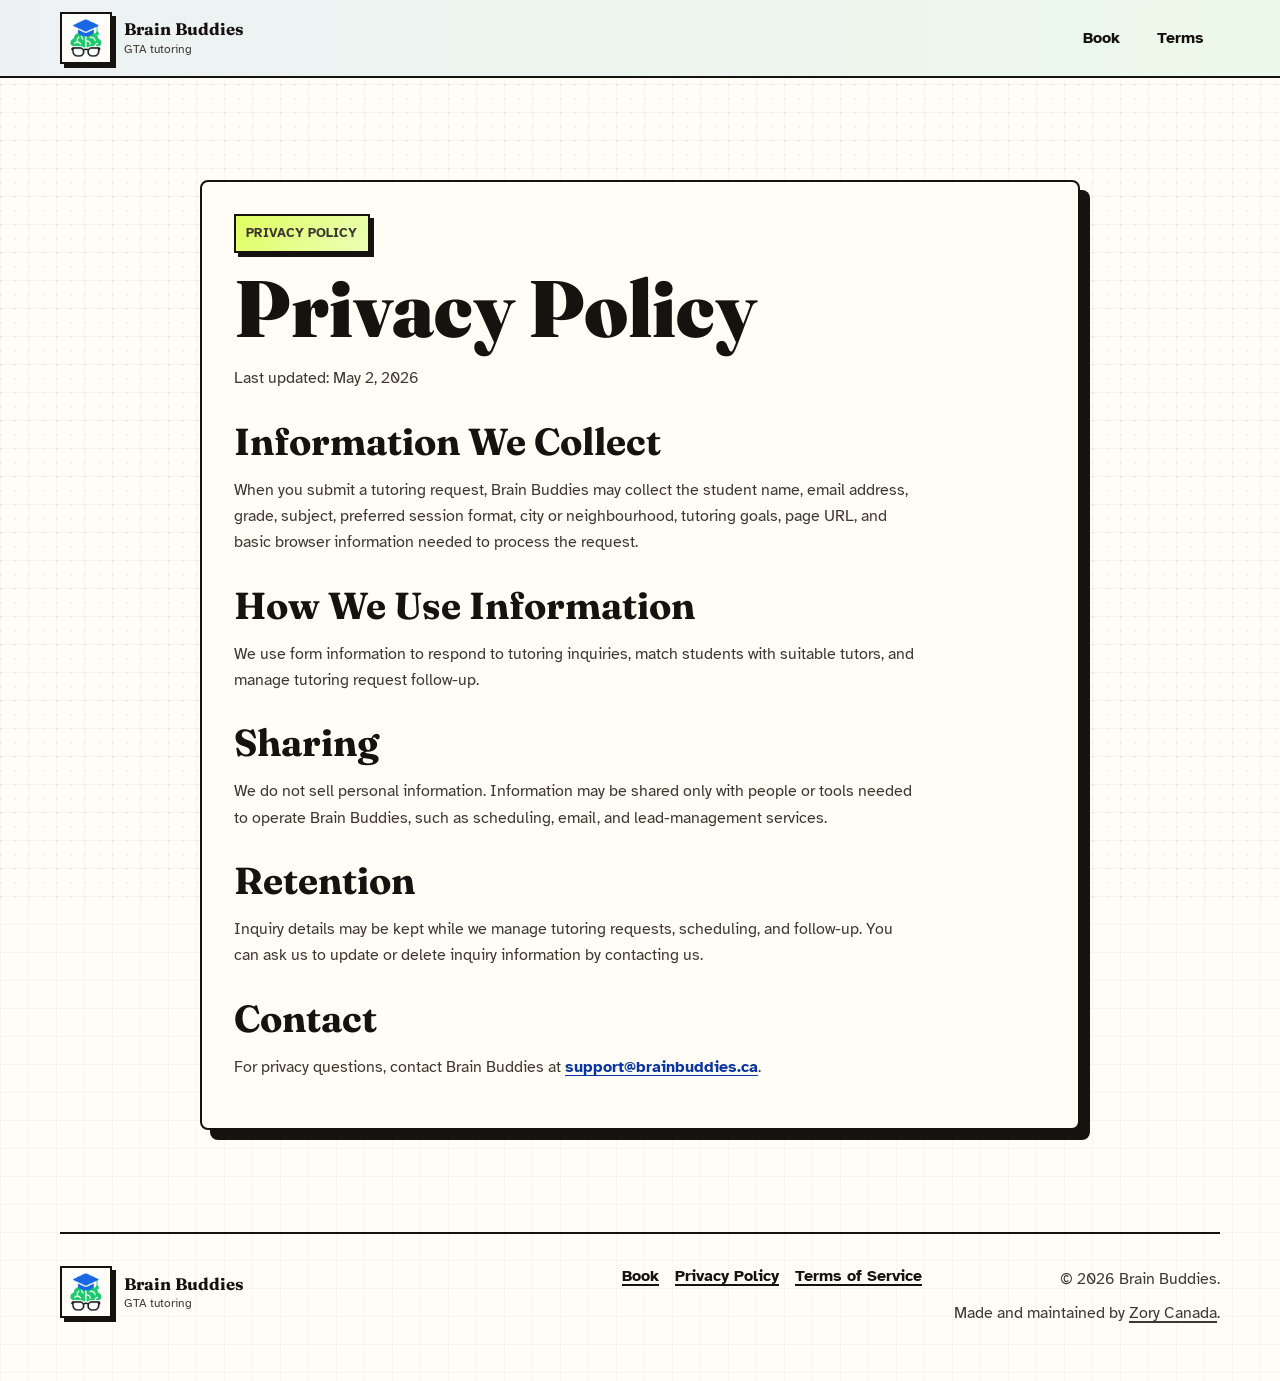
<file: privacy.html>
<!doctype html>
<html lang="en-CA">
  <head>
    <meta charset="utf-8">
    <meta name="viewport" content="width=device-width, initial-scale=1">
    <title>Privacy Policy | Brain Buddies GTA Tutoring</title>
    <meta
      name="description"
      content="Privacy policy for Brain Buddies GTA Tutoring lead forms, consultation requests, and tutoring inquiries."
    >
    <meta name="robots" content="index, follow">
    <link rel="canonical" href="https://brainbuddies.ca/privacy.html">
    <link rel="preconnect" href="https://fonts.googleapis.com">
    <link rel="preconnect" href="https://fonts.gstatic.com" crossorigin>
    <link
      href="https://fonts.googleapis.com/css2?family=Atkinson+Hyperlegible:wght@400;700&family=Fraunces:opsz,wght@9..144,650..900&display=swap"
      rel="stylesheet"
    >
    <link rel="icon" type="image/png" href="brain-buddies-logo-mark.png">
    <link rel="stylesheet" href="styles.css">
  </head>
  <body>
    <header class="site-header">
      <nav class="nav" aria-label="Main navigation">
        <a class="brand" href="index.html#top" aria-label="Brain Buddies home">
          <span class="brand-mark" aria-hidden="true">
            <img src="brain-buddies-logo-mark.png" alt="" decoding="async">
          </span>
          <span>
            <strong>Brain Buddies</strong>
            <small>GTA tutoring</small>
          </span>
        </a>
        <div class="nav-links">
          <a href="index.html#booking">Book</a>
          <a href="terms.html">Terms</a>
        </div>
      </nav>
    </header>

    <main class="legal-page">
      <article class="legal-document">
        <p class="section-kicker">Privacy Policy</p>
        <h1>Privacy Policy</h1>
        <p>Last updated: May 2, 2026</p>

        <h2>Information We Collect</h2>
        <p>
          When you submit a tutoring request, Brain Buddies may collect the student name, email
          address, grade, subject, preferred session format, city or neighbourhood, tutoring goals,
          page URL, and basic browser information needed to process the request.
        </p>

        <h2>How We Use Information</h2>
        <p>
          We use form information to respond to tutoring inquiries, match students with suitable
          tutors, and manage tutoring request follow-up.
        </p>

        <h2>Sharing</h2>
        <p>
          We do not sell personal information. Information may be shared only with people or tools
          needed to operate Brain Buddies, such as scheduling, email, and lead-management services.
        </p>

        <h2>Retention</h2>
        <p>
          Inquiry details may be kept while we manage tutoring requests, scheduling, and follow-up.
          You can ask us to update or delete inquiry information by contacting us.
        </p>

        <h2>Contact</h2>
        <p>
          For privacy questions, contact Brain Buddies at
          <a href="mailto:support@brainbuddies.ca">support@brainbuddies.ca</a>.
        </p>
      </article>
    </main>

    <footer class="site-footer">
      <div>
        <a class="brand footer-brand" href="index.html#top" aria-label="Brain Buddies home">
          <span class="brand-mark" aria-hidden="true">
            <img src="brain-buddies-logo-mark.png" alt="" loading="lazy" decoding="async">
          </span>
          <span>
            <strong>Brain Buddies</strong>
            <small>GTA tutoring</small>
          </span>
        </a>
      </div>
      <div class="footer-links">
        <a href="index.html#booking">Book</a>
        <a href="privacy.html">Privacy Policy</a>
        <a href="terms.html">Terms of Service</a>
      </div>
      <div class="footer-meta">
        <p>© 2026 Brain Buddies.</p>
        <p>Made and maintained by <a href="https://zory.ca" target="_blank" rel="noopener">Zory Canada</a>.</p>
      </div>
    </footer>
  </body>
</html>
</file>
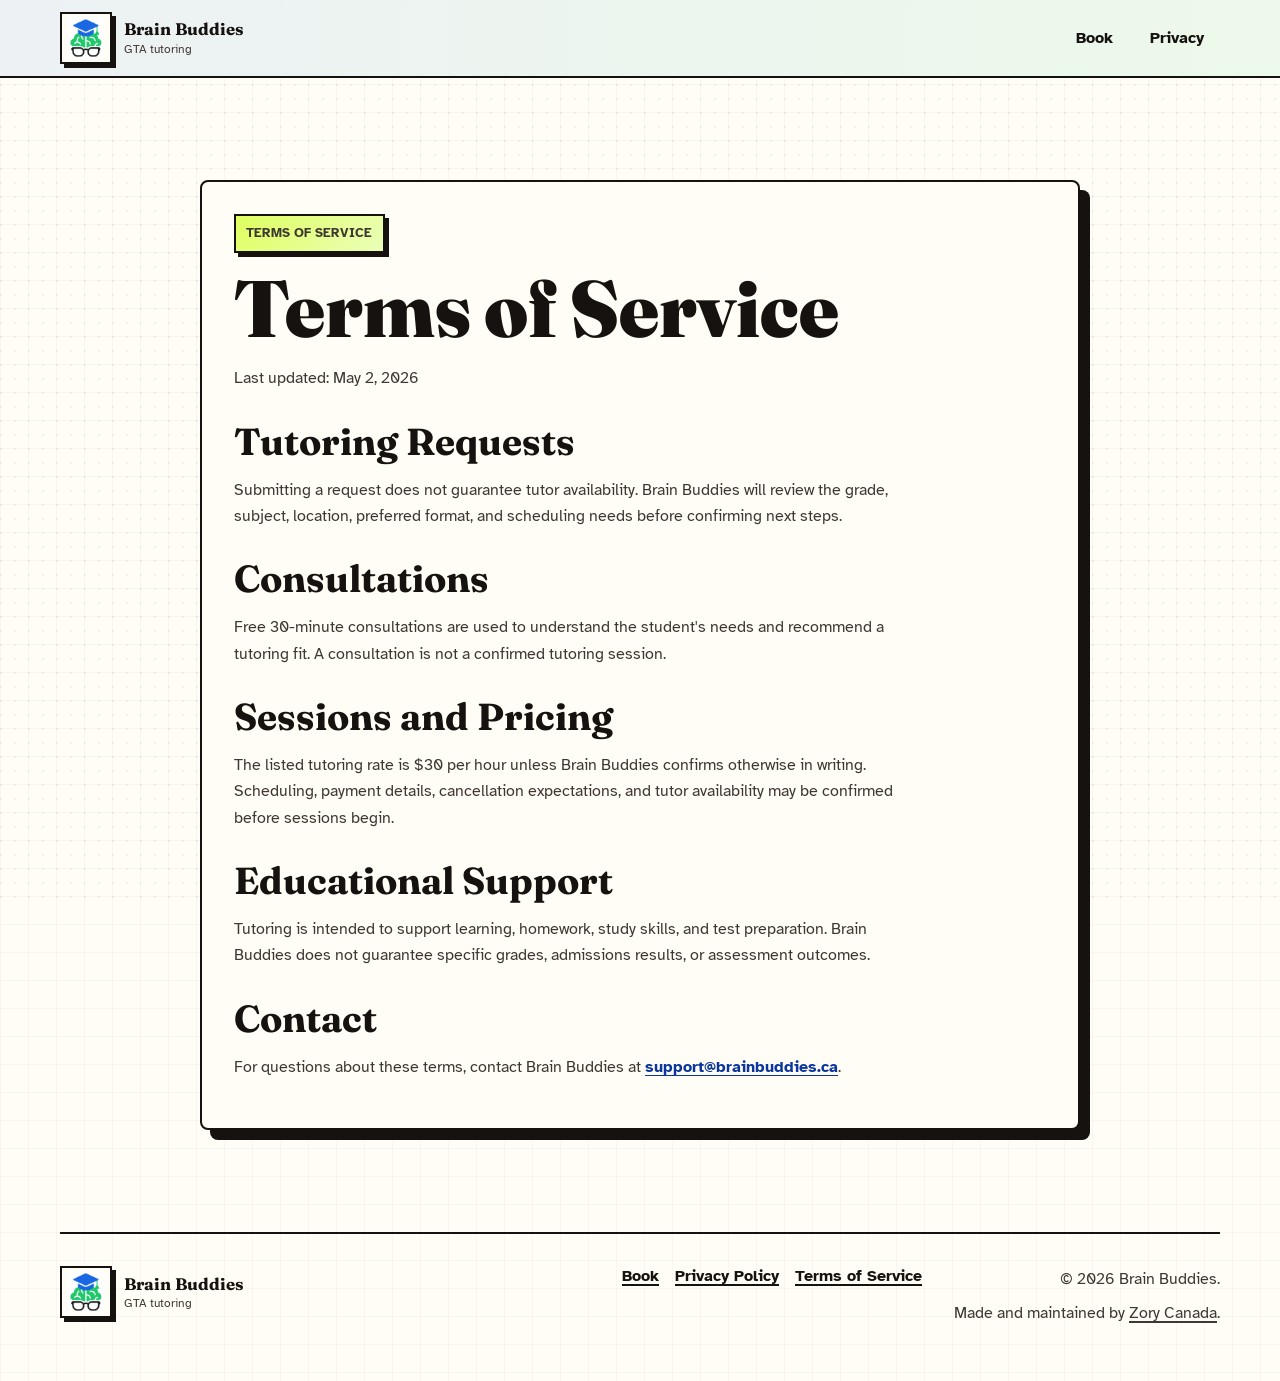
<file: terms.html>
<!doctype html>
<html lang="en-CA">
  <head>
    <meta charset="utf-8">
    <meta name="viewport" content="width=device-width, initial-scale=1">
    <title>Terms of Service | Brain Buddies GTA Tutoring</title>
    <meta
      name="description"
      content="Terms of service for Brain Buddies GTA Tutoring inquiries, consultation bookings, and tutoring sessions."
    >
    <meta name="robots" content="index, follow">
    <link rel="canonical" href="https://brainbuddies.ca/terms.html">
    <link rel="preconnect" href="https://fonts.googleapis.com">
    <link rel="preconnect" href="https://fonts.gstatic.com" crossorigin>
    <link
      href="https://fonts.googleapis.com/css2?family=Atkinson+Hyperlegible:wght@400;700&family=Fraunces:opsz,wght@9..144,650..900&display=swap"
      rel="stylesheet"
    >
    <link rel="icon" type="image/png" href="brain-buddies-logo-mark.png">
    <link rel="stylesheet" href="styles.css">
  </head>
  <body>
    <header class="site-header">
      <nav class="nav" aria-label="Main navigation">
        <a class="brand" href="index.html#top" aria-label="Brain Buddies home">
          <span class="brand-mark" aria-hidden="true">
            <img src="brain-buddies-logo-mark.png" alt="" decoding="async">
          </span>
          <span>
            <strong>Brain Buddies</strong>
            <small>GTA tutoring</small>
          </span>
        </a>
        <div class="nav-links">
          <a href="index.html#booking">Book</a>
          <a href="privacy.html">Privacy</a>
        </div>
      </nav>
    </header>

    <main class="legal-page">
      <article class="legal-document">
        <p class="section-kicker">Terms of Service</p>
        <h1>Terms of Service</h1>
        <p>Last updated: May 2, 2026</p>

        <h2>Tutoring Requests</h2>
        <p>
          Submitting a request does not guarantee tutor availability. Brain Buddies will review the
          grade, subject, location, preferred format, and scheduling needs before confirming next
          steps.
        </p>

        <h2>Consultations</h2>
        <p>
          Free 30-minute consultations are used to understand the student's needs and recommend a
          tutoring fit. A consultation is not a confirmed tutoring session.
        </p>

        <h2>Sessions and Pricing</h2>
        <p>
          The listed tutoring rate is $30 per hour unless Brain Buddies confirms otherwise in
          writing. Scheduling, payment details, cancellation expectations, and tutor availability
          may be confirmed before sessions begin.
        </p>

        <h2>Educational Support</h2>
        <p>
          Tutoring is intended to support learning, homework, study skills, and test preparation.
          Brain Buddies does not guarantee specific grades, admissions results, or assessment
          outcomes.
        </p>

        <h2>Contact</h2>
        <p>
          For questions about these terms, contact Brain Buddies at
          <a href="mailto:support@brainbuddies.ca">support@brainbuddies.ca</a>.
        </p>
      </article>
    </main>

    <footer class="site-footer">
      <div>
        <a class="brand footer-brand" href="index.html#top" aria-label="Brain Buddies home">
          <span class="brand-mark" aria-hidden="true">
            <img src="brain-buddies-logo-mark.png" alt="" loading="lazy" decoding="async">
          </span>
          <span>
            <strong>Brain Buddies</strong>
            <small>GTA tutoring</small>
          </span>
        </a>
      </div>
      <div class="footer-links">
        <a href="index.html#booking">Book</a>
        <a href="privacy.html">Privacy Policy</a>
        <a href="terms.html">Terms of Service</a>
      </div>
      <div class="footer-meta">
        <p>© 2026 Brain Buddies.</p>
        <p>Made and maintained by <a href="https://zory.ca" target="_blank" rel="noopener">Zory Canada</a>.</p>
      </div>
    </footer>
  </body>
</html>
</file>
<file: styles.css>
:root {
  --ink: #15120f;
  --ink-soft: #3f3830;
  --paper: #fffdf5;
  --paper-deep: #f4f0df;
  --chalk: #f7f8ed;
  --blue: #1864e8;
  --blue-dark: #0a369d;
  --green: #17c96b;
  --green-dark: #0e9f55;
  --coral: #ff6f45;
  --yellow: #dfff5f;
  --mint: #bff4d6;
  --line: #15120f;
  --shadow: 10px 10px 0 var(--ink);
  --premium-shadow: 0 18px 44px rgba(21, 18, 15, 0.14);
  --hover-shadow: 0 12px 24px rgba(21, 18, 15, 0.1);
  --radius: 8px;
  --font-display: "Fraunces", Georgia, serif;
  --font-body: "Atkinson Hyperlegible", Verdana, sans-serif;
}

* {
  box-sizing: border-box;
}

html {
  scroll-behavior: smooth;
}

body {
  margin: 0;
  color: var(--ink);
  font-family: var(--font-body);
  background:
    linear-gradient(rgba(21, 18, 15, 0.03) 1px, transparent 1px),
    linear-gradient(90deg, rgba(21, 18, 15, 0.03) 1px, transparent 1px),
    var(--paper);
  background-size: 28px 28px;
  letter-spacing: 0;
}

body::before {
  position: fixed;
  inset: 0;
  z-index: -1;
  pointer-events: none;
  content: "";
  opacity: 0.22;
  background-image:
    radial-gradient(circle at 1px 1px, rgba(21, 18, 15, 0.22) 1px, transparent 0);
  background-size: 14px 14px;
  mix-blend-mode: multiply;
}

.cursor-dot,
.cursor-ring {
  display: none;
}

img {
  max-width: 100%;
  display: block;
}

a {
  color: inherit;
  text-decoration: none;
}

button,
input,
select,
textarea {
  font: inherit;
}

.skip-link {
  position: absolute;
  left: 1rem;
  top: 1rem;
  z-index: 20;
  padding: 0.75rem 1rem;
  color: var(--paper);
  background: var(--ink);
  transform: translateY(-140%);
}

.skip-link:focus {
  transform: translateY(0);
}

.sr-only {
  position: absolute;
  overflow: hidden;
  width: 1px;
  height: 1px;
  padding: 0;
  margin: -1px;
  clip: rect(0, 0, 0, 0);
  white-space: nowrap;
  border: 0;
}

.site-header {
  position: sticky;
  top: 0;
  z-index: 10;
  background:
    linear-gradient(90deg, rgba(24, 100, 232, 0.08), rgba(23, 201, 107, 0.08)),
    rgba(255, 253, 245, 0.9);
  border-bottom: 2px solid var(--line);
  backdrop-filter: blur(12px);
}

.nav {
  width: min(1160px, calc(100% - 32px));
  min-height: 76px;
  margin: 0 auto;
  display: flex;
  align-items: center;
  justify-content: space-between;
  gap: 1rem;
}

.brand {
  display: inline-flex;
  align-items: center;
  gap: 0.75rem;
  min-width: max-content;
  transition: transform 140ms ease;
}

.brand:hover,
.brand:focus-visible {
  transform: translateY(-1px);
  outline: none;
}

.brand-mark {
  display: grid;
  width: 52px;
  height: 52px;
  place-items: center;
  padding: 3px;
  background: var(--paper);
  border: 2px solid var(--line);
  box-shadow: 4px 4px 0 var(--ink);
  overflow: hidden;
  transition: box-shadow 140ms ease;
}

.brand-mark img {
  width: 100%;
  height: 100%;
  max-width: 100%;
  object-fit: contain;
  object-position: center;
  transform: scale(1.08);
}

.brand:hover .brand-mark,
.brand:focus-visible .brand-mark {
  box-shadow: 4px 4px 0 var(--ink), var(--hover-shadow);
}

.brand strong,
.brand small {
  display: block;
}

.brand strong {
  font-family: var(--font-display);
  font-size: 1.05rem;
}

.brand small {
  margin-top: 0.1rem;
  color: var(--ink-soft);
  font-size: 0.78rem;
}

.nav-links {
  display: flex;
  align-items: center;
  gap: 0.25rem;
  font-weight: 700;
}

.nav-links a {
  position: relative;
  min-height: 44px;
  display: inline-flex;
  align-items: center;
  padding: 0.65rem 0.9rem;
  border: 2px solid transparent;
  transition: background 140ms ease, border-color 140ms ease, transform 140ms ease;
}

.nav-links a:hover,
.nav-links a:focus-visible {
  border-color: var(--line);
  background: var(--mint);
  transform: translateY(-1px);
  outline: none;
}

.nav-toggle {
  display: none;
  width: 46px;
  height: 46px;
  padding: 0;
  background: var(--paper);
  border: 2px solid var(--line);
}

.nav-toggle span:not(.sr-only) {
  display: block;
  width: 22px;
  height: 2px;
  margin: 5px auto;
  background: var(--ink);
}

.hero {
  width: min(1160px, calc(100% - 32px));
  min-height: calc(100vh - 76px);
  margin: 0 auto;
  padding: 5rem 0 3rem;
  display: grid;
  grid-template-columns: minmax(0, 1.02fr) minmax(320px, 0.78fr);
  align-items: center;
  gap: clamp(2rem, 5vw, 5rem);
}

.hero-copy {
  min-width: 0;
  animation: reveal-up 700ms cubic-bezier(0.19, 1, 0.22, 1) both;
}

.eyebrow,
.section-kicker {
  width: fit-content;
  margin: 0 0 1rem;
  padding: 0.42rem 0.65rem;
  font-size: 0.82rem;
  font-weight: 700;
  text-transform: uppercase;
  background: linear-gradient(135deg, var(--yellow), #eaffb8);
  border: 2px solid var(--line);
  box-shadow: 4px 4px 0 var(--ink);
}

h1,
h2,
h3,
p {
  margin-top: 0;
}

h1,
h2 {
  font-family: var(--font-display);
  line-height: 0.98;
}

h1 {
  max-width: 10ch;
  margin-bottom: 1.1rem;
  font-size: 5.4rem;
  font-weight: 900;
}

h2 {
  max-width: 12ch;
  margin-bottom: 1rem;
  font-size: 3.55rem;
}

h3 {
  margin-bottom: 0.65rem;
  font-family: var(--font-display);
  font-size: 1.45rem;
  line-height: 1.05;
}

p {
  color: var(--ink-soft);
  line-height: 1.65;
}

.hero-lede {
  max-width: 660px;
  font-size: 1.22rem;
}

.hero-lede strong {
  color: var(--ink);
  background: linear-gradient(transparent 54%, var(--mint) 54%);
}

.hero-actions {
  display: flex;
  flex-wrap: wrap;
  gap: 0.8rem;
  margin: 2rem 0;
}

.button {
  position: relative;
  min-height: 48px;
  display: inline-flex;
  align-items: center;
  justify-content: center;
  padding: 0.85rem 1.05rem;
  border: 2px solid var(--line);
  border-radius: 4px;
  box-shadow: 5px 5px 0 var(--ink);
  font-weight: 700;
  transition: transform 150ms ease, box-shadow 150ms ease, background 150ms ease, border-color 150ms ease;
}

.button:hover,
.button:focus-visible {
  transform: translate(-1px, -1px);
  box-shadow: 6px 6px 0 var(--ink), var(--hover-shadow);
  outline: none;
}

.button-primary {
  color: var(--paper);
  background: linear-gradient(135deg, var(--blue), var(--blue-dark));
}

.button-secondary {
  background: var(--paper);
}

.button-secondary:hover,
.button-secondary:focus-visible {
  background: var(--mint);
  border-color: var(--blue);
}

.hero-proof {
  display: grid;
  grid-template-columns: repeat(3, minmax(0, 1fr));
  gap: 0.75rem;
  max-width: 620px;
  margin: 0;
}

.hero-proof div {
  padding: 1rem;
  background: var(--chalk);
  border: 2px solid var(--line);
  box-shadow: 0 10px 24px rgba(21, 18, 15, 0.08);
  animation: reveal-up 620ms cubic-bezier(0.19, 1, 0.22, 1) both;
}

.hero-proof div:nth-child(1) {
  animation-delay: 110ms;
}

.hero-proof div:nth-child(2) {
  animation-delay: 180ms;
}

.hero-proof div:nth-child(3) {
  animation-delay: 250ms;
}

.hero-proof dt {
  font-family: var(--font-display);
  font-size: 2.25rem;
  font-weight: 900;
  line-height: 1;
}

.hero-proof dd {
  margin: 0.3rem 0 0;
  color: var(--ink-soft);
  font-size: 0.9rem;
}

.hero-visual {
  position: relative;
  width: min(100%, 430px);
  min-width: 0;
  margin: 0;
  padding: 0;
  align-self: center;
  justify-self: end;
  transform: rotate(1.4deg);
  animation: reveal-tilt 820ms cubic-bezier(0.19, 1, 0.22, 1) 130ms both;
}

.hero-visual img {
  aspect-ratio: 4 / 5;
  width: 100%;
  height: auto;
  max-height: min(720px, calc(100vh - 120px));
  object-fit: cover;
  object-position: 46% center;
  border: 2px solid var(--line);
  box-shadow: var(--shadow), var(--premium-shadow);
  filter: saturate(1.08) contrast(1.03);
}

.hero-visual figcaption {
  position: absolute;
  left: -1.2rem;
  bottom: 2rem;
  max-width: 270px;
  padding: 0.8rem 0.95rem;
  color: var(--paper);
  background: var(--ink);
  border: 2px solid var(--line);
  box-shadow: 5px 5px 0 var(--green);
  font-weight: 700;
}

.score-stamp {
  position: absolute;
  right: -1.25rem;
  top: 1.6rem;
  width: 132px;
  height: 132px;
  display: grid;
  place-items: center;
  text-align: center;
  background: radial-gradient(circle at 34% 24%, #7df3ad 0 22%, var(--green) 48%, var(--green-dark) 100%);
  border: 2px solid var(--line);
  border-radius: 50%;
  box-shadow: 6px 6px 0 var(--ink);
  transform: rotate(8deg);
  animation: premium-float 4.8s ease-in-out 1s infinite;
}

.score-stamp b,
.score-stamp span {
  display: block;
}

.score-stamp b {
  font-family: var(--font-display);
  font-size: 2rem;
  line-height: 0.9;
}

.score-stamp span {
  max-width: 80px;
  font-size: 0.75rem;
  font-weight: 700;
  text-transform: uppercase;
}

.ticker {
  overflow: hidden;
  display: flex;
  gap: 0;
  border-block: 2px solid var(--line);
  background: linear-gradient(90deg, var(--ink), #0b2d83 48%, var(--ink));
  color: var(--paper);
}

.ticker span {
  flex: 1;
  min-width: 220px;
  padding: 1rem;
  text-align: center;
  font-family: var(--font-display);
  font-weight: 800;
  border-right: 2px solid var(--paper);
}

.section {
  width: min(1160px, calc(100% - 32px));
  margin: 0 auto;
  padding: clamp(4rem, 8vw, 7rem) 0;
}

.section[id],
#top {
  scroll-margin-top: 96px;
}

.section-heading {
  display: grid;
  grid-template-columns: minmax(0, 0.9fr) minmax(260px, 0.55fr);
  gap: 2rem;
  align-items: end;
  margin-bottom: 2rem;
}

.section-heading p,
.split-section > div > p,
.area-copy p,
.booking-copy > p {
  font-size: 1.05rem;
}

.feature-grid {
  display: grid;
  grid-template-columns: repeat(4, minmax(0, 1fr));
  gap: 1rem;
}

.feature-card,
.subject-board article,
.steps article,
.booking-form,
.faq-list details {
  background: var(--paper);
  border: 2px solid var(--line);
  border-radius: var(--radius);
}

.feature-card,
.subject-board article,
.steps article,
.included-row span,
.area-map span,
.faq-list details,
.mode-field span {
  position: relative;
  overflow: hidden;
  isolation: isolate;
  transition: background 150ms ease, border-color 150ms ease, box-shadow 150ms ease, transform 150ms ease;
}

.feature-card {
  min-height: 260px;
  padding: 1.2rem;
  display: flex;
  flex-direction: column;
  justify-content: space-between;
  transition: transform 180ms ease, box-shadow 180ms ease;
}

.feature-card:hover {
  box-shadow: 6px 6px 0 var(--ink), var(--hover-shadow);
  transform: translateY(-2px);
}

.feature-card:nth-child(1) {
  background: var(--mint);
}

.feature-card:nth-child(2) {
  background: #dfeaff;
}

.feature-card:nth-child(3) {
  background: #dfe8ff;
}

.feature-card:nth-child(4) {
  background: #ffe4d8;
}

.feature-number {
  font-weight: 700;
}

.split-section {
  display: grid;
  grid-template-columns: minmax(0, 0.75fr) minmax(320px, 1fr);
  gap: clamp(2rem, 6vw, 5rem);
  align-items: start;
}

.steps {
  display: grid;
  gap: 1rem;
}

.steps article {
  position: relative;
  padding: 1.35rem 1.35rem 1.35rem 5.4rem;
  box-shadow: 6px 6px 0 var(--ink);
  transition: transform 180ms ease, box-shadow 180ms ease;
}

.steps article:hover {
  border-color: var(--blue);
  box-shadow: 6px 6px 0 var(--ink), var(--hover-shadow);
  transform: translateY(-1px);
}

.steps span {
  position: absolute;
  left: 1rem;
  top: 1rem;
  display: grid;
  width: 54px;
  height: 54px;
  place-items: center;
  color: var(--paper);
  background: linear-gradient(135deg, var(--blue), var(--blue-dark));
  border: 2px solid var(--line);
  font-size: 0.8rem;
  font-weight: 700;
}

.subject-board {
  display: grid;
  grid-template-columns: repeat(3, minmax(0, 1fr));
  gap: 1rem;
}

.subject-board article {
  min-height: 190px;
  padding: 1.2rem;
  display: flex;
  flex-direction: column;
  justify-content: space-between;
  background:
    linear-gradient(135deg, rgba(255, 255, 255, 0.68), transparent 46%),
    var(--paper);
  border: 2px solid rgba(21, 18, 15, 0.86);
  border-radius: var(--radius);
  box-shadow: 0 10px 22px rgba(21, 18, 15, 0.07);
}

.subject-board article::before {
  width: 42px;
  height: 6px;
  margin-bottom: 1.1rem;
  background: var(--blue);
  border: 2px solid var(--line);
  content: "";
}

.subject-board article:nth-child(odd) {
  background:
    linear-gradient(135deg, rgba(255, 255, 255, 0.72), transparent 46%),
    var(--chalk);
}

.subject-board article:nth-child(2n)::before {
  background: var(--green);
}

.subject-board article:nth-child(3n)::before {
  background: var(--yellow);
}

.subject-board article h3 {
  margin-bottom: 0.5rem;
}

.subject-board article p {
  margin-bottom: 0;
}

.subject-board article:hover,
.included-row span:hover,
.area-map span:hover,
.faq-list details:hover,
.mode-field label:hover span,
.mode-field input:focus-visible + span {
  background: var(--chalk);
  border-color: var(--blue);
  box-shadow: 5px 5px 0 var(--ink), var(--hover-shadow);
  transform: translateY(-1px);
}

.pricing-section {
  width: 100%;
  max-width: none;
  padding-inline: max(16px, calc((100% - 1160px) / 2));
  background:
    linear-gradient(135deg, rgba(255, 255, 255, 0.12), transparent 36%),
    linear-gradient(115deg, var(--blue-dark), var(--blue) 54%, var(--green-dark));
  border-block: 2px solid var(--line);
}

.price-panel {
  display: grid;
  grid-template-columns: minmax(0, 1fr) minmax(240px, 340px);
  gap: 2rem;
  align-items: center;
  color: var(--paper);
}

.price-panel .section-kicker {
  color: var(--ink);
}

.price-panel p {
  max-width: 720px;
  color: rgba(255, 253, 245, 0.86);
  font-size: 1.1rem;
}

.price-tag {
  min-height: 220px;
  display: grid;
  place-items: center;
  padding: 1rem;
  color: var(--ink);
  background: linear-gradient(135deg, var(--paper), var(--yellow) 58%, var(--mint));
  border: 2px solid var(--line);
  box-shadow: 10px 10px 0 var(--ink), var(--premium-shadow);
  font-family: var(--font-display);
  font-size: 6rem;
  font-weight: 900;
  line-height: 0.9;
  text-align: center;
  transform: rotate(-1deg);
  animation: price-glow 5.5s ease-in-out infinite;
}

.price-tag span {
  font-size: 2.3rem;
  vertical-align: super;
}

.price-tag small {
  display: block;
  width: 100%;
  font-family: var(--font-body);
  font-size: 1rem;
  font-weight: 700;
}

.included-row {
  display: grid;
  grid-template-columns: repeat(4, minmax(0, 1fr));
  gap: 1rem;
  margin-top: 2rem;
}

.included-row span {
  padding: 1rem;
  color: var(--ink);
  background: var(--paper);
  border: 2px solid var(--line);
  font-weight: 700;
  text-align: center;
}

.area-section {
  display: grid;
  grid-template-columns: minmax(0, 0.75fr) minmax(320px, 1fr);
  gap: clamp(2rem, 6vw, 5rem);
  align-items: center;
}

.area-map {
  display: grid;
  grid-template-columns: repeat(3, minmax(150px, 1fr));
  gap: 0.7rem;
  padding: 1rem;
  background: var(--chalk);
  border: 2px solid var(--line);
  box-shadow: var(--shadow);
}

.area-map span {
  min-height: 76px;
  display: grid;
  place-items: center;
  padding: 0.75rem;
  text-align: center;
  background: var(--paper);
  border: 2px solid var(--line);
  font-weight: 700;
  white-space: nowrap;
}

.area-map span:nth-child(3n) {
  background: var(--mint);
}

.area-map span:nth-child(4n) {
  background: #dfeaff;
}

.booking-section {
  display: grid;
  grid-template-columns: minmax(0, 0.76fr) minmax(340px, 1fr);
  gap: clamp(2rem, 6vw, 5rem);
  align-items: start;
}

.contact-section {
  display: grid;
  grid-template-columns: minmax(0, 0.7fr) minmax(320px, 1fr);
  gap: clamp(1.5rem, 5vw, 4rem);
  align-items: center;
  padding-top: 2rem;
}

.contact-panel {
  padding: 1.25rem;
  background:
    linear-gradient(135deg, rgba(191, 244, 214, 0.68), transparent 48%),
    var(--paper);
  border: 2px solid var(--line);
  border-radius: var(--radius);
  box-shadow: 6px 6px 0 var(--ink), var(--premium-shadow);
}

.contact-panel p {
  margin-bottom: 1rem;
}

.mini-testimonial {
  margin-top: 2rem;
  padding: 1.25rem;
  background: linear-gradient(135deg, var(--mint), #edffe9);
  border: 2px solid var(--line);
  box-shadow: 6px 6px 0 var(--ink);
}

.mini-testimonial p {
  margin-bottom: 0.8rem;
  color: var(--ink);
  font-family: var(--font-display);
  font-size: 1.35rem;
  line-height: 1.15;
}

.mini-testimonial span {
  color: var(--ink-soft);
  font-weight: 700;
}

.booking-form {
  padding: 1.25rem;
  box-shadow: var(--shadow);
}

.form-grid {
  display: grid;
  grid-template-columns: 0.82fr 1.18fr;
  gap: 1rem;
}

.form-row {
  margin-bottom: 1rem;
}

.form-row label,
.mode-field legend {
  display: block;
  margin-bottom: 0.45rem;
  font-weight: 700;
}

.form-row input,
.form-row select,
.form-row textarea {
  width: 100%;
  min-height: 48px;
  padding: 0.8rem;
  color: var(--ink);
  background: var(--chalk);
  border: 2px solid var(--line);
  border-radius: 4px;
  transition: background 150ms ease, border-color 150ms ease, box-shadow 150ms ease;
}

.form-row textarea {
  resize: vertical;
}

.form-row input:focus,
.form-row select:focus,
.form-row textarea:focus {
  border-color: var(--blue);
  box-shadow: 0 0 0 4px rgba(24, 100, 232, 0.12);
  background: var(--paper);
  outline: none;
}

.mode-field {
  display: grid;
  grid-template-columns: repeat(2, minmax(0, 1fr));
  gap: 0.75rem;
  margin: 0 0 1rem;
  padding: 0;
  border: 0;
}

.mode-field legend {
  grid-column: 1 / -1;
}

.mode-field label {
  cursor: pointer;
}

.mode-field input {
  position: absolute;
  opacity: 0;
}

.mode-field span {
  min-height: 48px;
  display: grid;
  place-items: center;
  padding: 0.7rem;
  background: var(--paper);
  border: 2px solid var(--line);
  border-radius: 4px;
  font-weight: 700;
}

.mode-field input:checked + span {
  background: linear-gradient(135deg, var(--mint), #e5fff0);
  box-shadow: inset 0 0 0 3px var(--paper);
}

.form-submit {
  width: 100%;
}

.form-submit:disabled {
  opacity: 0.72;
  transform: none;
}

.form-note {
  margin: 1rem 0 0;
  font-size: 0.9rem;
}

.form-status {
  margin-top: 1rem;
}

.form-status.is-visible {
  padding: 1rem;
  background: var(--mint);
  border: 2px solid var(--line);
}

.form-status.is-error {
  background: #fff2ea;
}

.form-status a {
  display: inline-flex;
  margin-top: 0.75rem;
  font-weight: 700;
  text-decoration: underline;
}

.honeypot {
  position: absolute;
  left: -9999px;
  width: 1px;
  height: 1px;
  overflow: hidden;
}

.faq-section {
  padding-top: 2rem;
}

.faq-list {
  display: grid;
  gap: 0.85rem;
}

.faq-list details {
  padding: 1rem 1.15rem;
  background: var(--chalk);
}

.faq-list summary {
  cursor: pointer;
  font-family: var(--font-display);
  font-size: 1.25rem;
  font-weight: 800;
}

.faq-list p {
  margin: 0.8rem 0 0;
}

.site-footer {
  width: min(1160px, calc(100% - 32px));
  margin: 0 auto;
  padding: 2rem 0 3rem;
  display: grid;
  grid-template-columns: minmax(0, 1fr) minmax(260px, auto) minmax(220px, auto);
  gap: 2rem;
  align-items: start;
  border-top: 2px solid var(--line);
}

.site-footer p {
  margin: 0.8rem 0 0;
}

.footer-links {
  display: flex;
  flex-wrap: wrap;
  justify-content: flex-end;
  gap: 0.65rem 1rem;
  font-weight: 700;
}

.footer-links a,
.footer-meta a {
  text-decoration: underline;
  text-decoration-thickness: 1.5px;
  text-underline-offset: 0.18em;
}

.footer-meta {
  text-align: right;
}

.footer-meta p {
  margin: 0 0 0.45rem;
}

.copyright {
  color: var(--ink-soft);
}

.legal-page {
  width: min(880px, calc(100% - 32px));
  margin: 0 auto;
  padding: clamp(4rem, 8vw, 7rem) 0;
}

.legal-document {
  padding: clamp(1.25rem, 3vw, 2rem);
  background: var(--paper);
  border: 2px solid var(--line);
  border-radius: var(--radius);
  box-shadow: var(--shadow);
}

.legal-document h1 {
  max-width: 12ch;
  font-size: clamp(3rem, 8vw, 5rem);
}

.legal-document h2 {
  max-width: none;
  margin-top: 2rem;
  font-size: clamp(1.7rem, 4vw, 2.35rem);
}

.legal-document p {
  max-width: 68ch;
}

.legal-document a {
  color: var(--blue-dark);
  font-weight: 700;
  text-decoration: underline;
  text-underline-offset: 0.16em;
}

@media (max-width: 980px) {
  .hero,
  .split-section,
  .area-section,
  .booking-section,
  .contact-section,
  .price-panel {
    grid-template-columns: 1fr;
  }

  .hero {
    min-height: auto;
  }

  h1 {
    max-width: 9ch;
    font-size: 4.15rem;
  }

  .hero-visual {
    width: min(620px, 100%);
    justify-self: center;
  }

  .section-heading {
    grid-template-columns: 1fr;
    align-items: start;
  }

  .feature-grid,
  .included-row {
    grid-template-columns: repeat(2, minmax(0, 1fr));
  }

  .subject-board {
    grid-template-columns: repeat(2, minmax(0, 1fr));
  }

  .area-map {
    grid-template-columns: repeat(2, minmax(150px, 1fr));
  }

  .site-footer {
    grid-template-columns: 1fr;
    align-items: start;
  }

  .footer-links,
  .footer-meta {
    justify-content: flex-start;
    text-align: left;
  }
}

@media (max-width: 720px) {
  .nav {
    min-height: 68px;
  }

  .nav-toggle {
    display: block;
  }

  .nav-links {
    position: absolute;
    left: 16px;
    right: 16px;
    top: calc(100% + 8px);
    display: none;
    padding: 0.5rem;
    background: var(--paper);
    border: 2px solid var(--line);
    box-shadow: 6px 6px 0 var(--ink);
  }

  .nav-links.is-open {
    display: grid;
  }

  .nav-links a {
    border-color: var(--line);
  }

  .hero {
    padding-top: 3rem;
  }

  h1 {
    font-size: 3.35rem;
  }

  h2 {
    font-size: 2.15rem;
  }

  .hero-proof,
  .feature-grid,
  .included-row,
  .subject-board,
  .form-grid,
  .mode-field {
    grid-template-columns: 1fr;
  }

  .area-map {
    grid-template-columns: 1fr;
  }

  .hero-visual {
    transform: none;
    animation-name: reveal-up;
  }

  .hero-visual figcaption {
    position: static;
    max-width: none;
    margin-top: 0.75rem;
  }

  .score-stamp {
    right: 0.7rem;
    top: 0.7rem;
    width: 104px;
    height: 104px;
  }

  .score-stamp b {
    font-size: 1.6rem;
  }

  .steps article {
    padding: 1.1rem;
  }

  .steps span {
    position: static;
    margin-bottom: 1rem;
  }

  .price-tag {
    min-height: 180px;
    font-size: 4.8rem;
  }
}

@media (max-width: 430px) {
  .brand strong {
    font-size: 0.95rem;
  }

  h1 {
    font-size: 2.85rem;
  }

  .hero-actions .button {
    width: 100%;
  }

  .section,
  .hero,
  .site-footer,
  .nav {
    width: min(100% - 24px, 1160px);
  }
}

@media (hover: hover) and (pointer: fine) {
  .has-custom-cursor,
  .has-custom-cursor body,
  .has-custom-cursor body * {
    cursor: none;
  }

  .has-custom-cursor a,
  .has-custom-cursor button,
  .has-custom-cursor input,
  .has-custom-cursor select,
  .has-custom-cursor textarea,
  .has-custom-cursor summary,
  .has-custom-cursor label {
    cursor: none;
  }

  .cursor-dot,
  .cursor-ring {
    position: fixed;
    left: 0;
    top: 0;
    display: block;
    pointer-events: none;
    z-index: 9999;
    opacity: 0;
    transform: translate3d(-100px, -100px, 0);
  }

  .cursor-dot {
    width: 7px;
    height: 7px;
    border-radius: 50%;
    background: var(--blue);
    box-shadow: 0 0 0 3px rgba(24, 100, 232, 0.12), 0 0 18px rgba(23, 201, 107, 0.45);
    transition: opacity 120ms ease, width 150ms ease, height 150ms ease, background 150ms ease;
  }

  .cursor-ring {
    width: 34px;
    height: 34px;
    border: 1.5px solid rgba(21, 18, 15, 0.48);
    border-radius: 50%;
    background:
      radial-gradient(circle at 32% 28%, rgba(255, 255, 255, 0.5), transparent 38%),
      linear-gradient(135deg, rgba(24, 100, 232, 0.12), rgba(23, 201, 107, 0.14));
    box-shadow: 0 10px 28px rgba(21, 18, 15, 0.12);
    backdrop-filter: blur(6px);
    transition: opacity 140ms ease, width 170ms ease, height 170ms ease, border-color 170ms ease, background 170ms ease;
  }

  .has-custom-cursor .cursor-dot,
  .has-custom-cursor .cursor-ring {
    opacity: 1;
  }

  .has-custom-cursor.cursor-hidden .cursor-dot,
  .has-custom-cursor.cursor-hidden .cursor-ring {
    opacity: 0;
  }

  .has-custom-cursor.cursor-pointer .cursor-dot {
    width: 9px;
    height: 9px;
    background: var(--green);
  }

  .has-custom-cursor.cursor-pointer .cursor-ring {
    width: 42px;
    height: 42px;
    border-color: rgba(24, 100, 232, 0.64);
    background:
      radial-gradient(circle at 32% 28%, rgba(255, 255, 255, 0.58), transparent 38%),
      linear-gradient(135deg, rgba(24, 100, 232, 0.18), rgba(23, 201, 107, 0.22));
  }

  .has-custom-cursor.cursor-typing .cursor-ring {
    width: 24px;
    border-radius: 10px;
    border-color: rgba(24, 100, 232, 0.58);
  }
}

@keyframes reveal-up {
  from {
    opacity: 0;
    transform: translateY(18px);
  }

  to {
    opacity: 1;
    transform: translateY(0);
  }
}

@keyframes reveal-tilt {
  from {
    opacity: 0;
    transform: translateY(20px) rotate(-1deg);
  }

  to {
    opacity: 1;
    transform: translateY(0) rotate(1.4deg);
  }
}

@keyframes premium-float {
  0%,
  100% {
    transform: translateY(0) rotate(8deg);
  }

  50% {
    transform: translateY(-7px) rotate(5deg);
  }
}

@keyframes price-glow {
  0%,
  100% {
    filter: saturate(1);
  }

  50% {
    filter: saturate(1.18) brightness(1.03);
  }
}

@media (prefers-reduced-motion: reduce) {
  *,
  *::before,
  *::after {
    scroll-behavior: auto !important;
    transition-duration: 0.01ms !important;
    animation-duration: 0.01ms !important;
    animation-iteration-count: 1 !important;
  }
}
</file>
